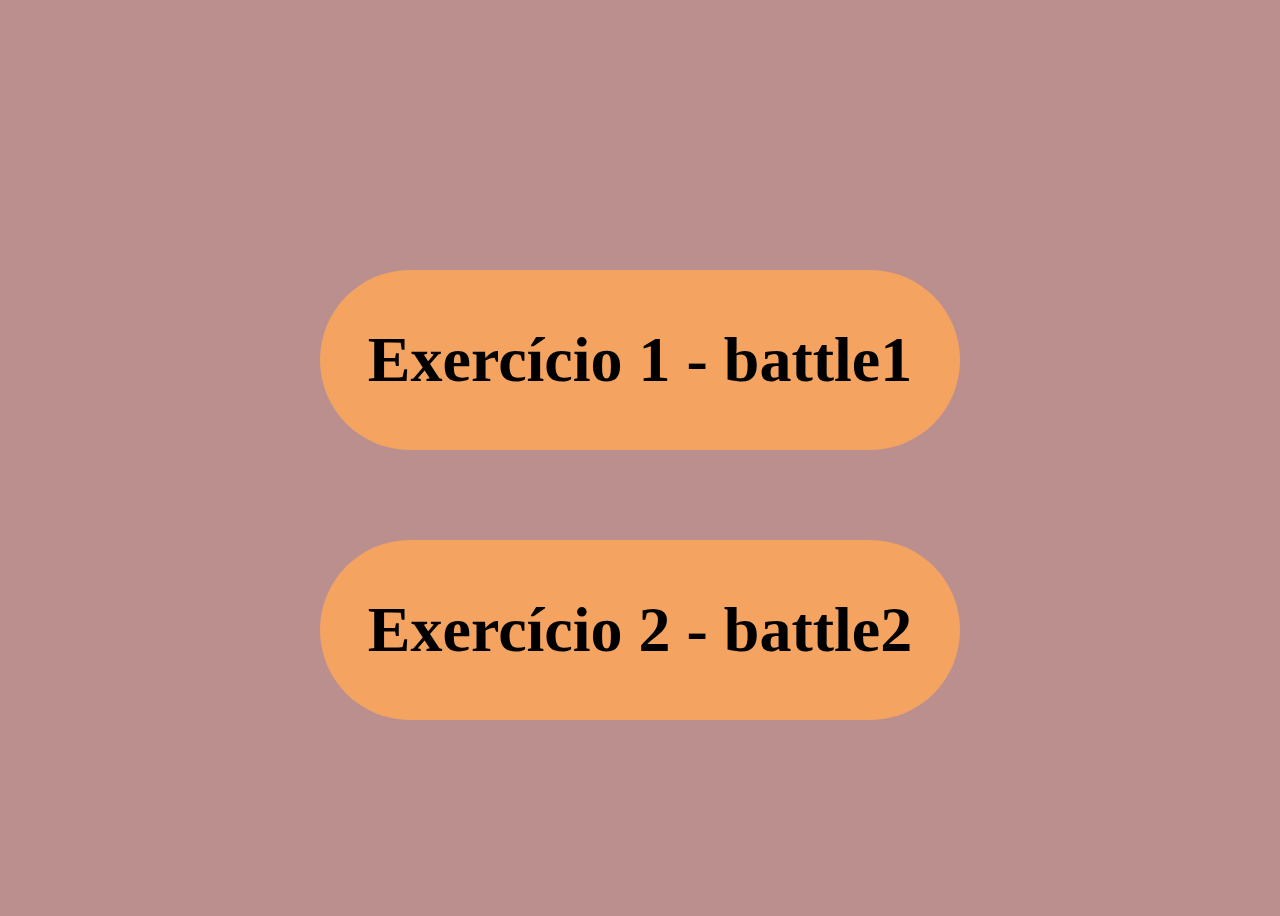
<file: index.html>
<!DOCTYPE html>
<html lang="en">
<head>
    <meta charset="UTF-8">
    <meta name="viewport" content="width=device-width, initial-scale=1.0">
    <link rel="stylesheet" href="style2.css">
    <title>Exercícios</title>
</head>
<body>
    <div id="tabela">
        <div id="b1">
            <span><a href="battle1.html">Exercício 1 - battle1</a></span>
        </div>
        <div id="b2">
            <span><a href="battle2.html">Exercício 2 - battle2</a></span>
        </div>
    </div>
</body>
</html>
</file>
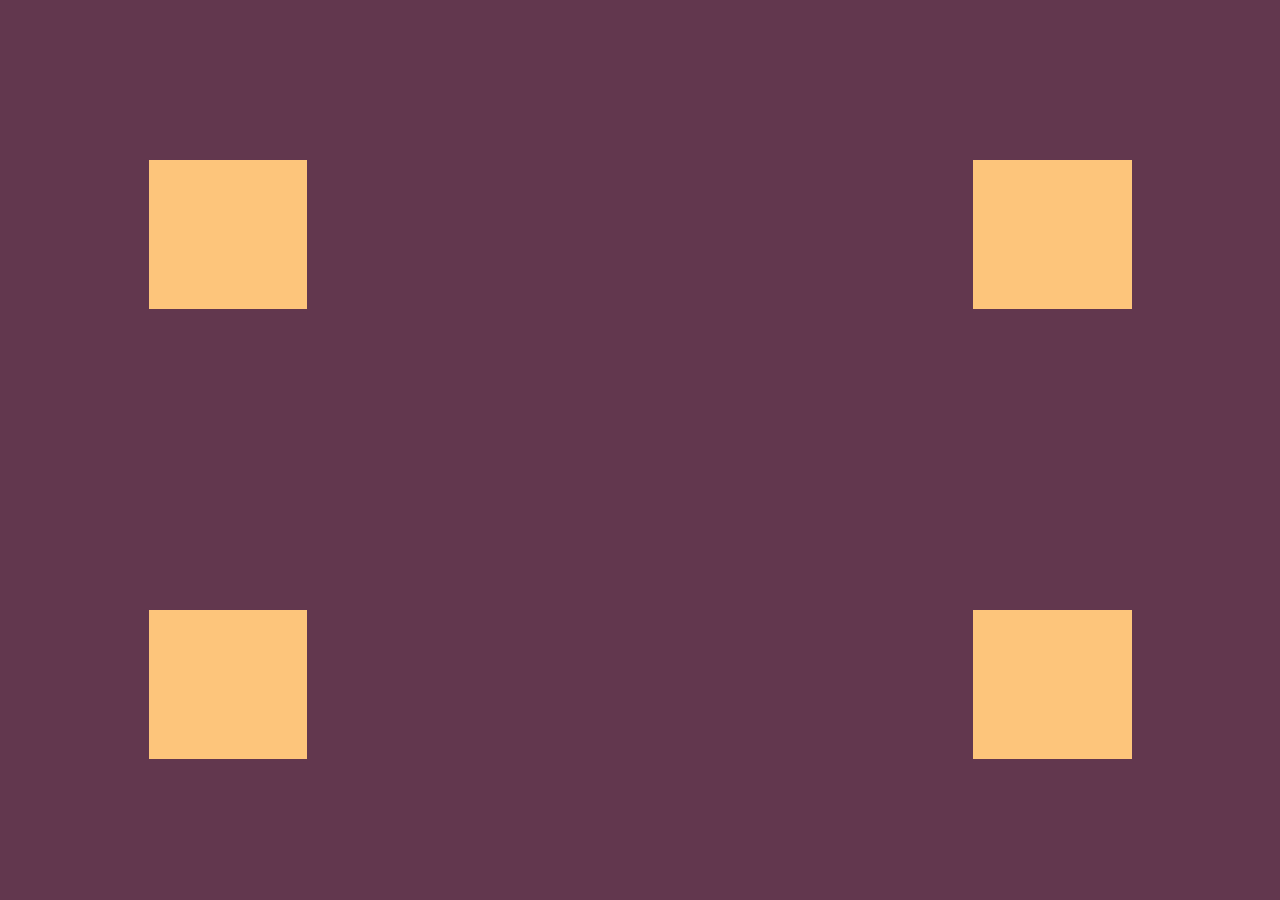
<file: battle1.html>
<!DOCTYPE html>
<html lang="en">
<head>
  <meta charset="UTF-8">
  <meta name="viewport" content="width=device-width, initial-scale=1.0">
  <link rel="stylesheet" href="style.css">
  <title>Battle#1</title>
</head>
<body>
  <div class="linhas">
    <div class="linha1">
      <div class="quadrados"></div>
      <div class="quadrados"></div>
    </div>
    <div class="linha2">
      <div class="quadrados"></div>
      <div class="quadrados"></div>
    </div>
  </div>
</body>
</html>
</file>
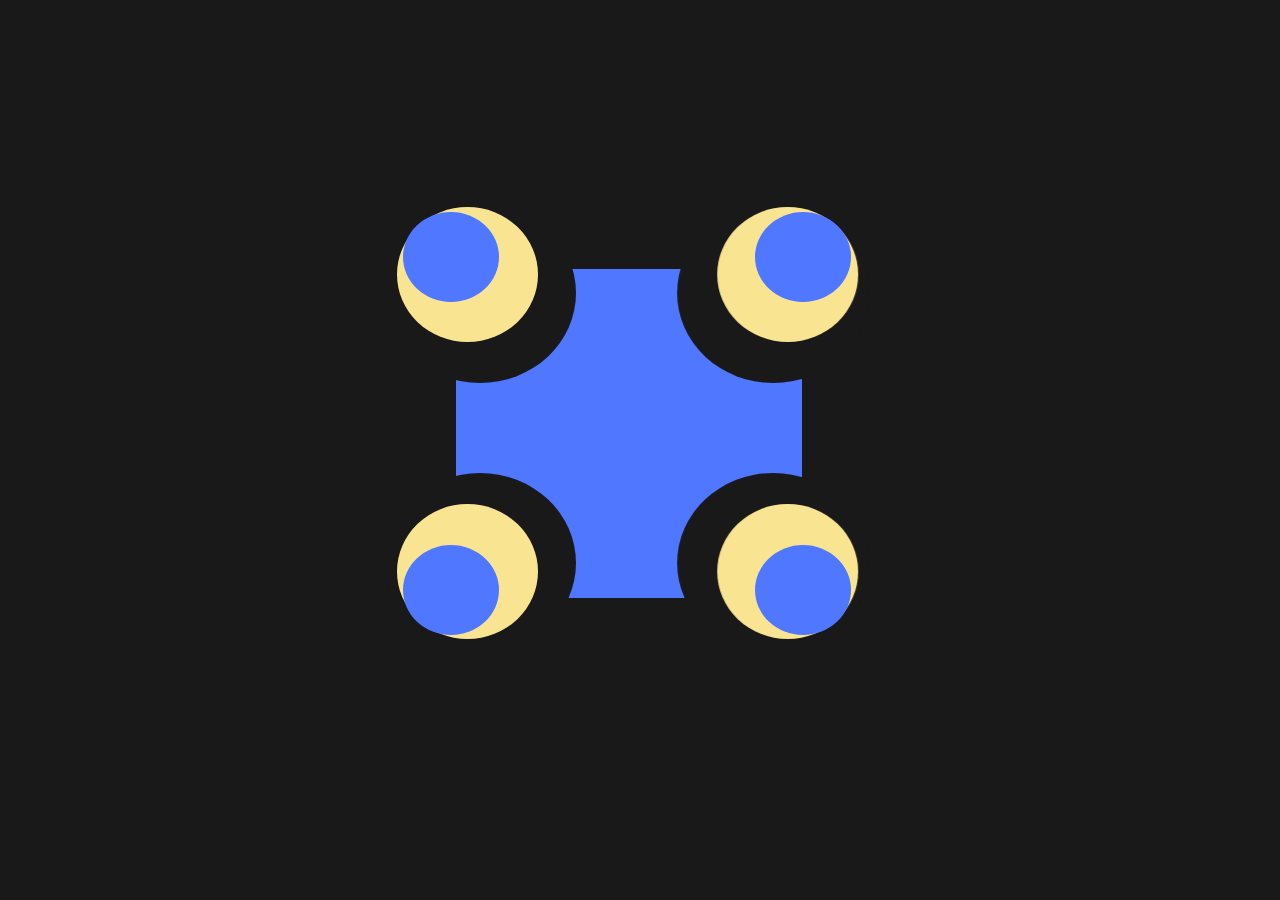
<file: battle2.html>
<!DOCTYPE html>
<html lang="en">
<head>
    <meta charset="UTF-8">
    <meta name="viewport" content="width=device-width, initial-scale=1.0">
    <link rel="stylesheet" href="style1.css">
    <title>Battle2</title>
</head>
<body>
    <div id="quadrado"></div>
    <div id="preto1"></div>
    <div id="preto2"></div>
    <div id="beje1"></div>
    <div id="beje2"></div>
    <div id="azul1"></div>
    <div id="azul2"></div>
</body>
</html>
</file>
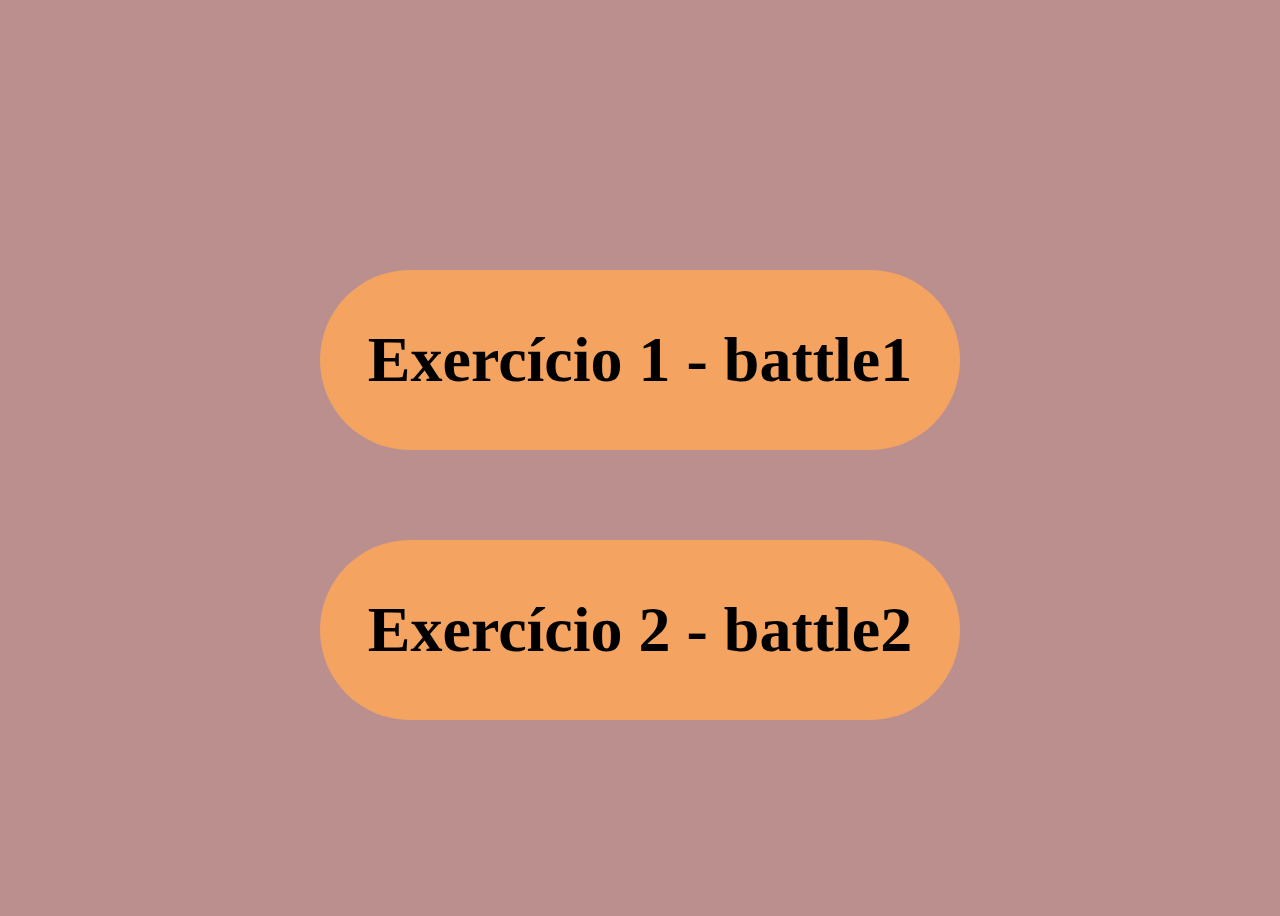
<file: exercicio.html>
<!DOCTYPE html>
<html lang="en">
<head>
    <meta charset="UTF-8">
    <meta name="viewport" content="width=device-width, initial-scale=1.0">
    <link rel="stylesheet" href="style2.css">
    <title>Exercícios</title>
</head>
<body>
    <div id="tabela">
        <div id="b1">
            <span><a href="battle1.html">Exercício 1 - battle1</a></span>
        </div>
        <div id="b2">
            <span><a href="battle2.html">Exercício 2 - battle2</a></span>
        </div>
    </div>
</body>
</html>
</file>
<file: style2.css>
body{
    background-color: rosybrown;
    width: 100vw;
    height: 100vh;
}
a{
    text-decoration: none;
    color: black;
    font-weight: bold;
    font-size: 5vw;
}
#tabela{
    display: flex;
    flex-direction: column;
    position: absolute;
    left: 25vw;
    top: 30vh;
    gap: 10vh;
}
#b1{
    display: flex;
    justify-content: center;
    align-items: center;
    background-color: sandybrown;
    height: 20vh;
    width: 50vw;
    border-radius: 32vw;
}
#b2{
    display: flex;
    justify-content: center;
    align-items: center;
    background-color: sandybrown;
    height: 20vh;
    width: 50vw;
    border-radius: 32vw;
}
</file>
<file: style.css>
*{
    padding:0;
    margin:0;
    box-sizing: border-box;
  }
  body {
    width: 100vw;
    height: 100vh;
    padding: 12.5vw 16.5vh;
    background: #62374e;
  }
  .quadrados {
    width: 12.4vw;
    height: 16.6vh;
    background-color: #fdc57b;
  }
  .linha1 {
    display:flex;
    flex-direction:row;
    justify-content:space-between;
    
  }
  .linha2{
    display:flex;
    flex-direction:row;
    justify-content:space-between;
    
  }
  .linhas{
    display:grid;
    width:100%;
    height:100%;
    gap:33.4vh;
  }
</file>
<file: style1.css>
body{
  background-color:#191919
}
#quadrado {
  width: 27vw;
  height: 36.6vh;
  background: #4f77ff;
  position: relative;
  left:35vw;
  top:29vh;
}
#preto1{
  position: absolute;
  width: 15vw;
  height: 20vh;
  background-color: #191919;
  border-radius:50%;
  top: 22.5vh;
  left: 30vw;
  -webkit-box-reflect: right 7.9vw;
}
#preto2{
  position: absolute;
  width:15vw;
  height: 20vh;
  background-color: #191919;
  border-radius:50%;
  top: 52.5vh;
  left: 30vw;
  -webkit-box-reflect: right 7.9vw;
}
#beje1{
  position: absolute;
  width: 11vw;
  height: 15vh;
  background-color: #f9e492;
  border-radius:50%;
  top: 23vh;
  left: 31vw;
  -webkit-box-reflect: right 14vw;
}
#beje2{
  position: absolute;
  width: 11vw;
  height: 15vh;
  background-color: #f9e492;
  border-radius:50%;
  top: 56vh;
  left: 31vw;
  -webkit-box-reflect: right 14vw;
}
#azul1{
  position: absolute;
  width: 7.5vw;
  height: 10vh;
  background-color: #4f77ff;
  border-radius:50%;
  top: 23.5vh;
  left: 31.5vw;
  -webkit-box-reflect: right 20vw;
}
#azul2{
  position: absolute;
  width: 7.5vw;
  height: 10vh;
  background-color: #4f77ff;
  border-radius:50%;
  top: 60.5vh;
  left: 31.5vw;
  -webkit-box-reflect: right 20vw;
}
</file>
